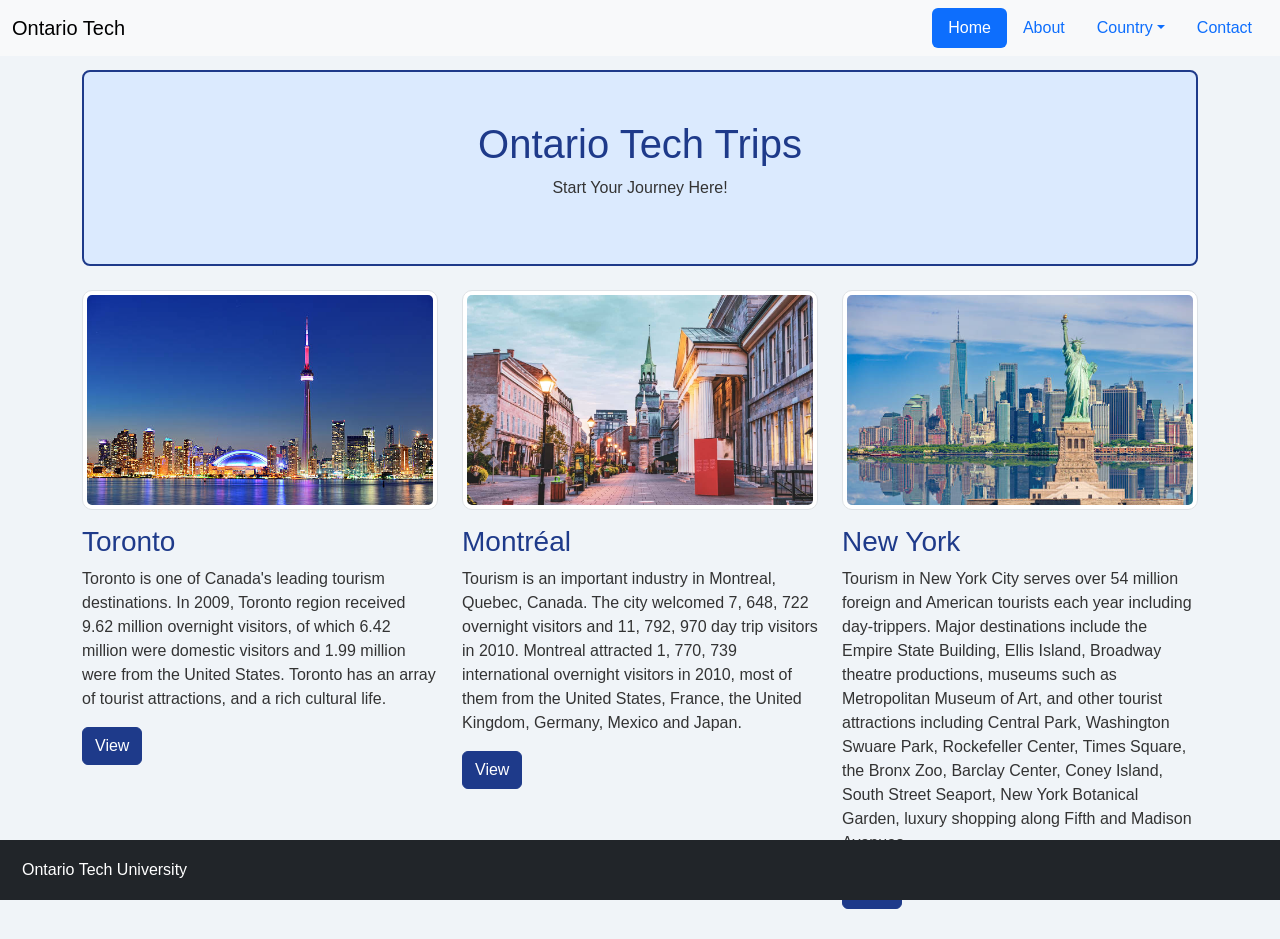
<file: index.html>
<!doctype html>
<html lang="en">
  <head>
    <meta charset="utf-8">
    <meta name="viewport" content="width=device-width, initial-scale=1">
    <title>Ontario Tech Trips</title>

    <!-- Bootstrap css -->
    <link href="https://cdn.jsdelivr.net/npm/bootstrap@5.3.8/dist/css/bootstrap.min.css" rel="stylesheet">
    <link href="style.css" rel="stylesheet">

  </head>
  <body style="padding-top: 70px;">
    <nav class="navbar fixed-top navbar-expand-lg navbar-light bg-light">
      <div class="container-fluid">
        <a class="navbar-brand" href="#">Ontario Tech</a>
        <button type="button" class="navbar-toggler" data-bs-toggle="collapse" data-bs-target=".navbar-collapse"> <!-- as you shrink, a button will show up -->
          <span class="navbar-toggler-icon"></span>
        </button>

        <!-- align every thing on the right side -->
        <div class="navbar-collapse collapse justify-content-end" id="navbarNavDropdown">
          <ul class="nav nav-pills">
            <li class="nav-item">
              <a class="nav-link active" href="#">Home</a>
            </li>
            <li class="nav-item">
              <a class="nav-link" href="#">About</a>
            </li>
            <li class="nav-item dropdown">
              <a href="#" class="nav-link dropdown-toggle" id="navbarDropdownMenuLink" data-bs-toggle="dropdown">Country</a>
              <ul class="dropdown-menu">
                <li class="dropdown-item">Canada</li>
                <li class="dropdown-item"><a href="#">Toronto</a></li>
                <li class="dropdown-item"><a href="#">Montreal</a></li>
                <li class="dropdown-divider"></li>
                <li class="dropdown-item">USA</li>
                <li class="dropdown-item"><a href="#">New York</a></li>
                <li class="dropdown-item"><a href="#">Las Vegas</a></li>
              </ul>
            </li>
            <li class="nav-item"><a class="nav-link" href="#contact" data-bs-toggle="modal">Contact</a></li>
          </ul>
        </div>
      </div>
    </nav>

    <div class="container">
      <div class="p-5 mb-4 bg-light rounded-3 text-center">
        <h1>Ontario Tech Trips</h1>
        <p>Start Your Journey Here!</p>
      </div>
      <div class="row">
        <div class="col-sm-4">
          <a href="#">
            <img src="toronto.jpg" class="img-thumbnail">
          </a>
          <h3>Toronto</h3>
          <p>Toronto is one of Canada's leading tourism destinations. In 2009, Toronto region received 9.62 million overnight visitors, of which 6.42 million were domestic visitors and 1.99 million were from the United States. Toronto has an array of tourist attractions, and a rich cultural life.</p>
          <a href="#" class="btn btn-danger">View</a>
        </div>
        <div class="col-sm-4">
          <a href="#">
            <img src="montreal.jpg" class="img-thumbnail">
          </a>
          <h3>Montréal</h3>
          <p>Tourism is an important industry in Montreal, Quebec, Canada. The city welcomed 7, 648, 722 overnight visitors and 11, 792, 970 day trip visitors in 2010. Montreal attracted 1, 770, 739 international overnight visitors in 2010, most of them from the United States, France, the United Kingdom, Germany, Mexico and Japan.</p>
          <a href="#" class="btn btn-danger">View</a>
        </div>
        <div class="col-sm-4">
          <a href="#">
            <img src="newyork.jpg" class="img-thumbnail">
          </a>
          <h3>New York</h3>
          <p>Tourism in New York City serves over 54 million foreign and American tourists each year including day-trippers. Major destinations include the Empire State Building, Ellis Island, Broadway theatre productions, museums such as Metropolitan Museum of Art, and other tourist attractions including Central Park, Washington Swuare Park, Rockefeller Center, Times Square, the Bronx Zoo, Barclay Center, Coney Island, South Street Seaport, New York Botanical Garden, luxury shopping along Fifth and Madison Avenues.</p>
          <a href="#" class="btn btn-danger">View</a>
        </div>
      </div>
    </div>

    <!-- Footer --> 
    <nav class="navbar fixed-bottom navbar-dark bg-dark"> 
      <div class="container-fluid"> 
        <span class="navbar-text text-white"> 
          Ontario Tech University 
        </span> 

    </div> 

  </nav>

    <!-- Bootstrap JS (needed for the toggler and dropdown) -->
    <script src="https://cdn.jsdelivr.net/npm/bootstrap@5.3.8/dist/js/bootstrap.bundle.min.js"></script>
  </body>
</html>
</file>
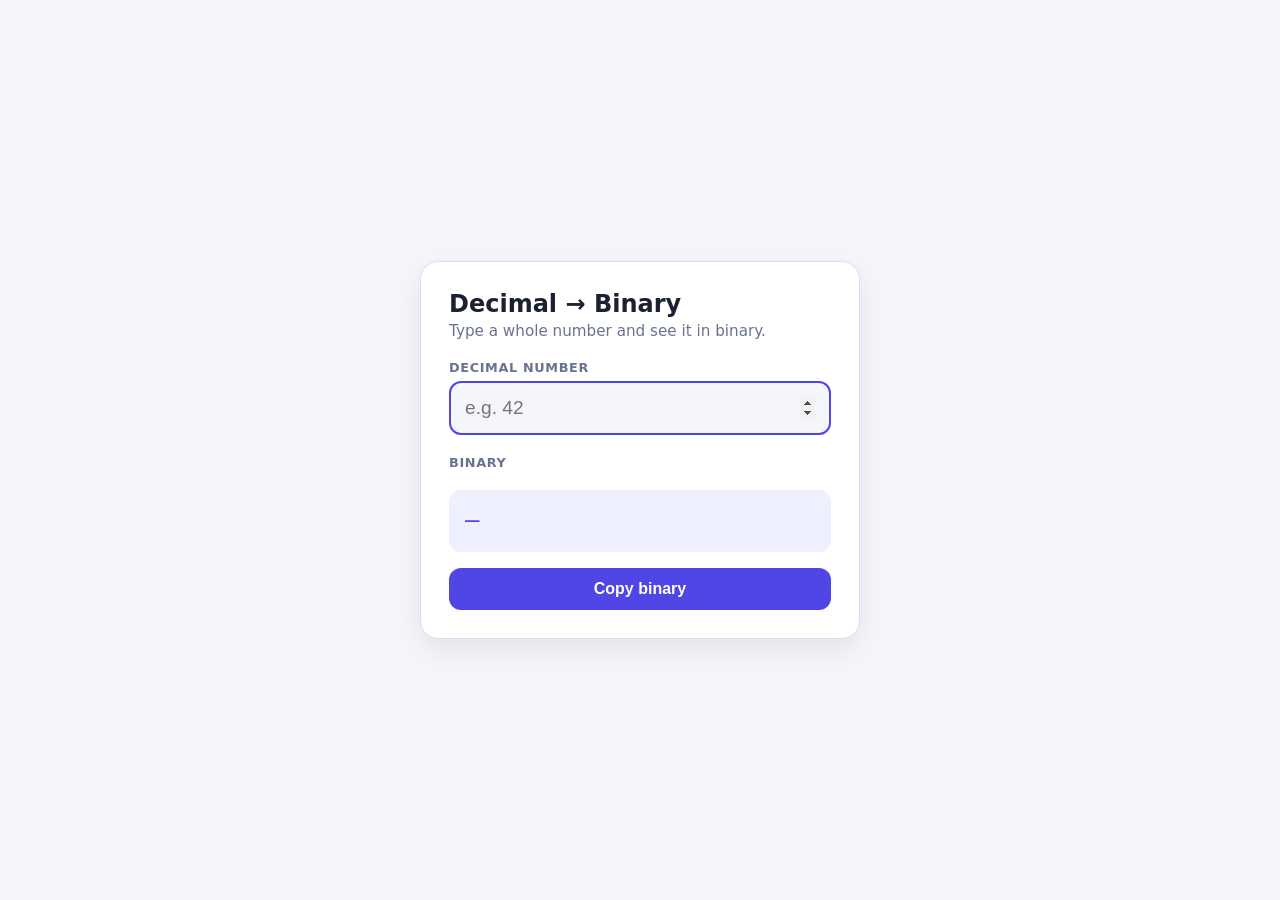
<file: Lab2.html>
<!DOCTYPE html>
<html lang="en">
<head>
<meta charset="utf-8">
<meta name="viewport" content="width=device-width, initial-scale=1, viewport-fit=cover">
<title>Decimal to Binary Converter</title>
<style>
:root{--bg:#f4f6fb;--card:#fff;--text:#1b2033;--muted:#6a7290;--accent:#4f46e5;--out:#eef0ff;--border:#d9dcee;
box-sizing:border-box;padding-top:env(safe-area-inset-top,0px);padding-bottom:env(safe-area-inset-bottom,0px)}
@media (prefers-color-scheme:dark){:root:not([data-theme="light"]){--bg:#12141f;--card:#1c1f30;--text:#eef0ff;--muted:#9aa1c4;--accent:#818cf8;--out:#262a45;--border:#33375a}}
:root[data-theme="dark"]{--bg:#12141f;--card:#1c1f30;--text:#eef0ff;--muted:#9aa1c4;--accent:#818cf8;--out:#262a45;--border:#33375a}
html{scroll-padding-top:env(safe-area-inset-top,0px)}
*{box-sizing:border-box}
body{margin:0;min-height:100vh;display:flex;align-items:center;justify-content:center;padding:20px;background:var(--bg);color:var(--text);font-family:system-ui,-apple-system,"Segoe UI",Roboto,sans-serif}
.card{width:100%;max-width:440px;background:var(--card);border:1px solid var(--border);border-radius:18px;padding:28px;box-shadow:0 10px 30px rgba(0,0,0,.08)}
h1{margin:0 0 4px;font-size:1.5rem}
p{margin:0 0 20px;color:var(--muted);font-size:.95rem}
label{display:block;font-size:.8rem;font-weight:600;text-transform:uppercase;letter-spacing:.05em;color:var(--muted);margin-bottom:6px}
input{width:100%;padding:14px;font-size:1.2rem;border:2px solid var(--border);border-radius:12px;background:var(--bg);color:var(--text);outline:none}
input:focus{border-color:var(--accent)}
.out{margin-top:20px;padding:16px;border-radius:12px;background:var(--out);font-family:ui-monospace,Menlo,Consolas,monospace;font-size:1.5rem;letter-spacing:.08em;word-break:break-all;min-height:62px;color:var(--accent)}
.err{color:#e5484d}
button{margin-top:16px;width:100%;padding:12px;border:0;border-radius:12px;background:var(--accent);color:#fff;font-size:1rem;font-weight:600;cursor:pointer}
button:hover{opacity:.9}
</style>
</head>
<body>
<div class="card">
  <h1>Decimal → Binary</h1>
  <p>Type a whole number and see it in binary.</p>
  <label for="dec">Decimal number</label>
  <input id="dec" type="number" min="0" step="1" placeholder="e.g. 42" autofocus>
  <label style="margin-top:20px">Binary</label>
  <div class="out" id="out">—</div>
  <button id="copy">Copy binary</button>
</div>
<script>
const dec=document.getElementById('dec'),out=document.getElementById('out');
function convert(){
  const v=dec.value.trim();
  out.classList.remove('err');
  if(v===''){out.textContent='—';return}
  if(!/^\d+$/.test(v)){out.classList.add('err');out.textContent='Enter a whole number ≥ 0';return}
  out.textContent=BigInt(v).toString(2);
}
dec.addEventListener('input',convert);
document.getElementById('copy').addEventListener('click',()=>{
  try{navigator.clipboard.writeText(out.textContent)}catch(e){}
});
</script>
</body>
</html>
</file>
<file: style.css>
/* Style the whole webpage */
body {
    background-color: #f0f4f8;
    font-family: Arial, sans-serif;
    color: #333333;
}

/* Style the main heading section */
.p-5 {
    background-color: #dbeafe !important;
    border: 2px solid #1e3a8a;
}

/* Style the main heading */
h1 {
    color: #1e3a8a;
    font-size: 40px;
}

/* Style the city headings */
h3 {
    color: #1e3a8a;
    margin-top: 15px;
}

/* Style the city images */
.img-thumbnail {
    width: 100%;
    height: 220px;
    object-fit: cover;
    border-radius: 10px;
}

/* Style the View buttons */
.btn-danger {
    background-color: #1e3a8a;
    border-color: #1e3a8a;
}

/* Change button when mouse is over it */
.btn-danger:hover {
    background-color: #162d6b;
    border-color: #162d6b;
}

/* Add spacing between the city sections */
.col-sm-4 {
    margin-bottom: 30px;
}

/* Style the footer */
.fixed-bottom {
    padding: 10px;
}
</file>
